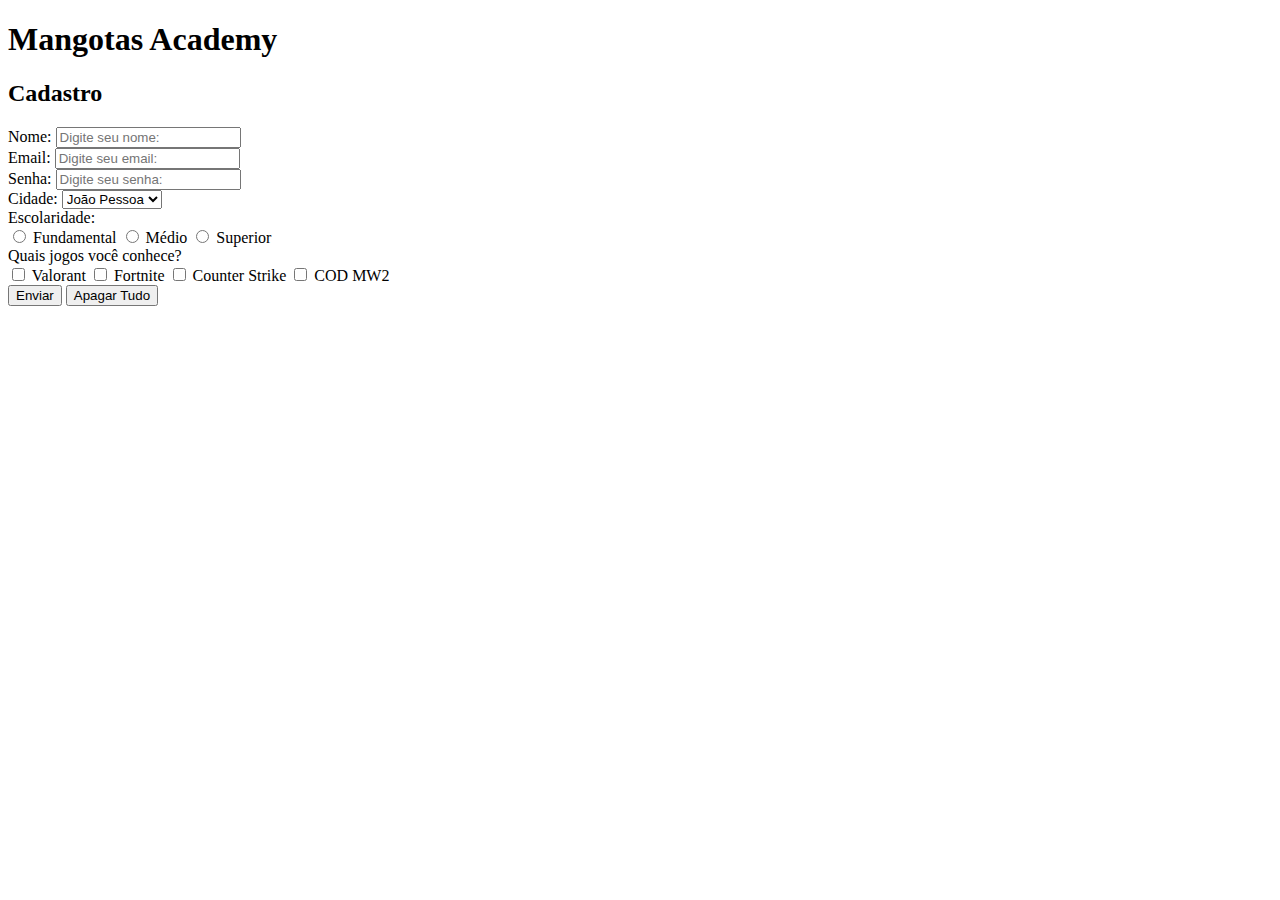
<file: aula-formulario/index.html>
<!DOCTYPE html>
<html lang="pt-br">

<head>
    <meta charset="UTF-8">
    <meta name="viewport" content="width=device-width, initial-scale=1.0">
    <title>Formulário</title>
</head>

<body>
    <header>
        <nav>
            <h1> Mangotas Academy </h1>
        </nav>
    </header>
    <main>
        <section>
            <h2> Cadastro </h2>

            <form action="obrigado.html">

                <div>
                    <label for="ctrl-name"> Nome: </label>
                    <input id="ctrl-name" name="name" type="text" placeholder="Digite seu nome:">
                </div>
                
                <div>
                    <label for="ctrl-email"> Email: </label>
                    <input id="ctrl-email" name="email" type="text" placeholder="Digite seu email:">
                </div>

                <div>
                    <label for="ctrl-password"> Senha: </label>
                    <input id="ctrl-name" name="password" type="email" placeholder="Digite seu senha:">
                </div>

                <div>
                    <label for="ctrl-city"> Cidade:</label>
                    <select name="city" id="ctrl-city">
                        <option value="1"> João Pessoa </option>
                        <option value="2"> Recife </option>
                        <option value="3"> Porto Alegre </option>
                        <option value="1"> Maceió </option>
                    </select>
                </div>

                <div>
                    <label for="ctrl-level"> Escolaridade: </label>
                    <div id="ctrl-level">
                        <input type="radio" name="level">
                        <label for="ctrl-level-1"> Fundamental </label>
                        <label for="ctrl-level"></label>
                        <input type="radio" name="level">
                        <label for="ctrl-level-2"> Médio </label>
                        <label for="ctrl-level"></label>
                        <input type="radio" name="level">
                        <label for="ctrl-level-3"> Superior </label>
                    </div> 
                </div>

                <div>
                    <label for="ctrl-games"> Quais jogos você conhece? </label>
                    <div id="ctrl-games">
                       <input id="ctrl-games-valorant" name="game1" type="checkbox">
                       <label for="ctrl-games-valorant"> Valorant </label>
                       
                       <input id="ctrl-games-fortnite" name="game2" type="checkbox">
                       <label for="ctrl-games-fortnite"> Fortnite </label>
                       
                       <input id="ctrl-games-cs" name="game3" type="checkbox">
                       <label for="ctrl-games-cs"> Counter Strike </label>
                       
                       <input id="ctrl-games-cod-mw2" name="game4" type="checkbox">
                       <label for="ctrl-games-cod-mw2"> COD MW2 </label>
                    </div>
                </div>
                
                <input type="submit" value="Enviar">
                <input type="reset" value="Apagar Tudo">
            
            </form>
        </section>
    </main>
</body>

</html>
</file>
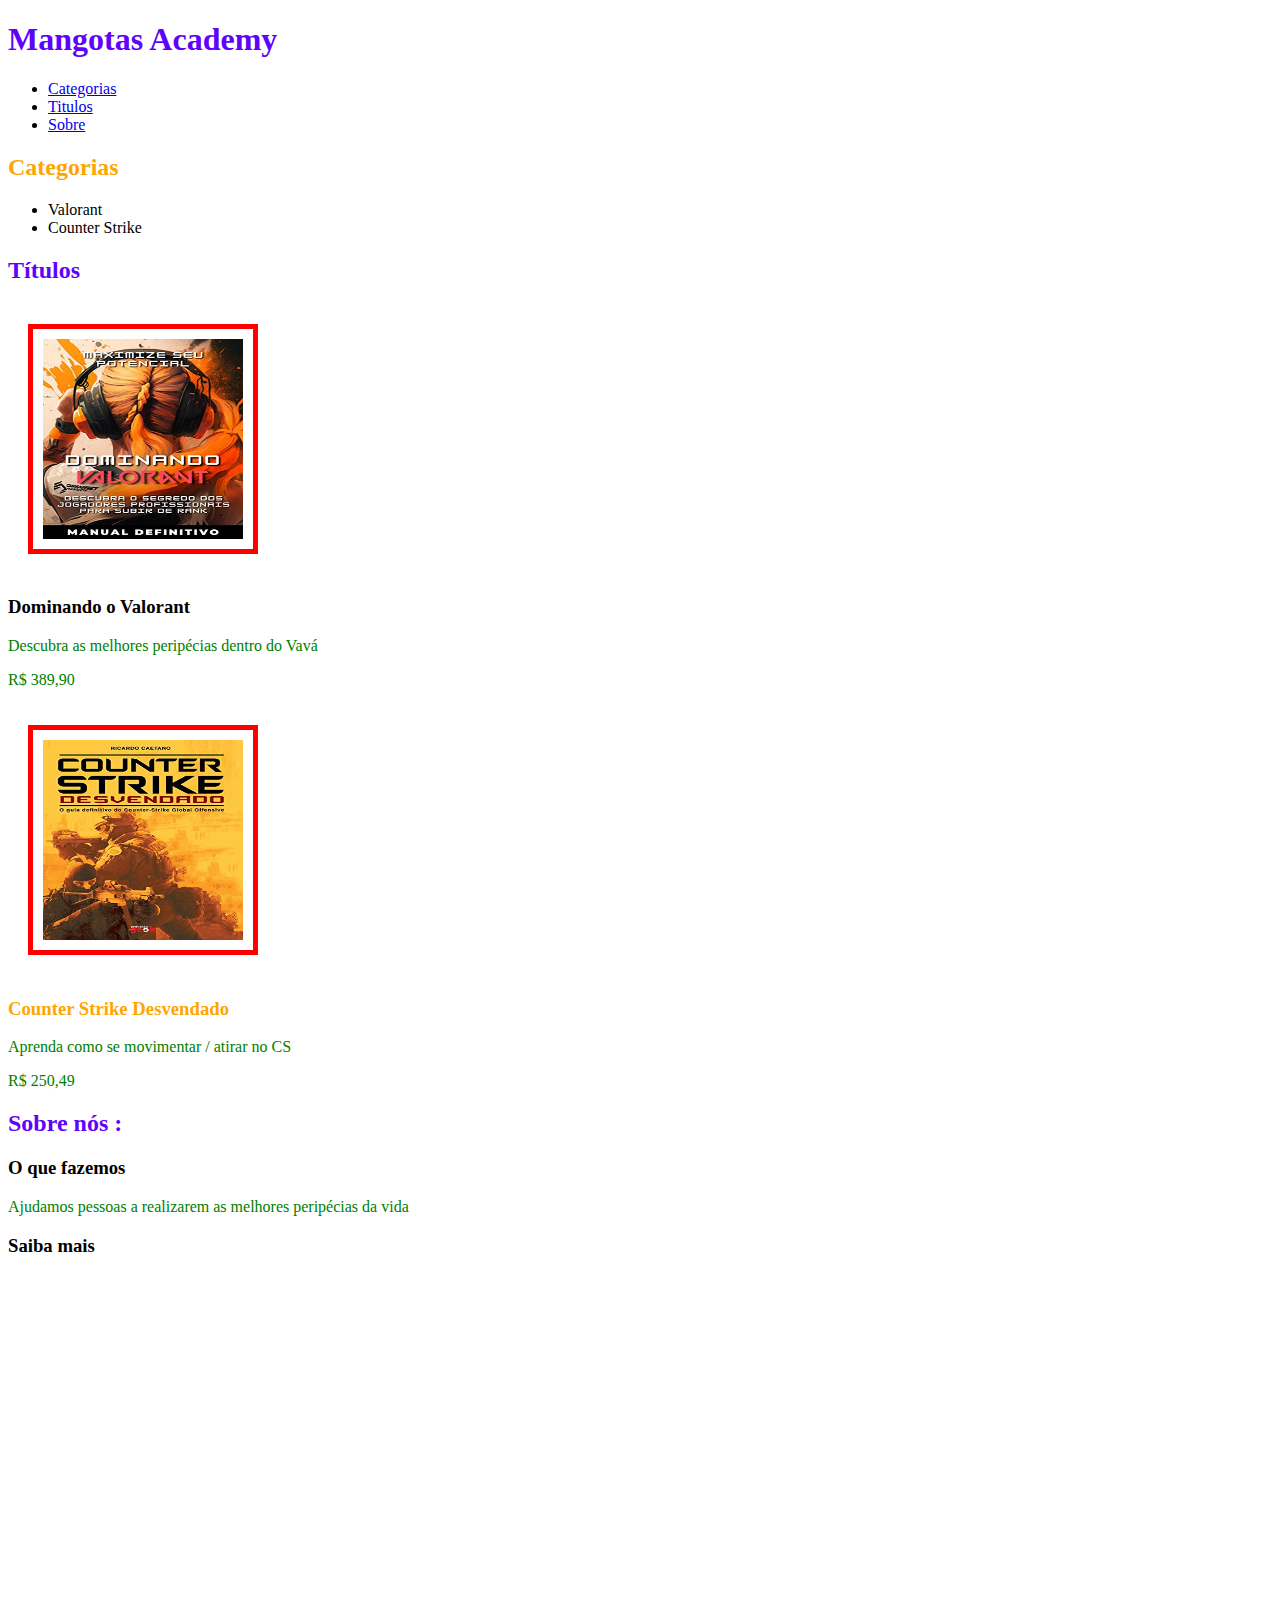
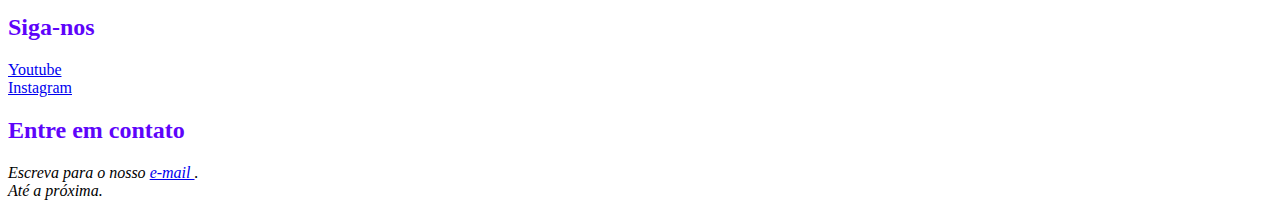
<file: aula-primeiras-tags/Index.html>
<!DOCTYPE html>
<html lang="pt-br">

<head>
    <meta charset="UTF-8">
    <meta name="viewport" content="width=device-width, initial-scale=1.0">
    <title> Mangotas Academy </title>

    <link rel="stylesheet" href="css/style.css">
</head>

<body>
    
    <header>
        <nav>
            <h1> Mangotas Academy </h1>
            <ul>
                <li> <a href="#categories"> Categorias </a> </li>
                <li> <a href="#titles"> Titulos </a> </li>
                <li> <a href="#about"> Sobre </a> </li>
            </ul>
        </nav>
    </header>
    
    <main>
        <section id="categories">
            <h2 class = "orange-color"> Categorias </h2>
            
            <ul> 
                <li> Valorant </li>
                <li> Counter Strike </li>
            </ul>
        </section>
        
        <section id="titles">
            <h2> Títulos</h2>
            
            <div class = "card">
                <img src="img/Valorant.jpg" alt="Dominando o Valoran">
                <div>
                    <h3> Dominando o Valorant </h3>
                    <p> Descubra as melhores peripécias dentro do Vavá </p>
                    <p> <span>R$</span> 389,90</p>
                </div>
            </div>
            
            <div class = "card">
            <img src="img/CS.jpg" alt="Counter Strike Desvendado">
                <div>
                    <h3 class = "orange-color"> Counter Strike Desvendado </h3>
                    <p> Aprenda como se movimentar / atirar no CS </p>
                    <p> <span>R$</span> 250,49 </p>
                </div>
            </div>

        </section>
        <section>
            <h2 id="about"> Sobre nós : </h2>
            <h3> O que fazemos </h3>
            <p>Ajudamos pessoas a realizarem as melhores peripécias da vida</p>
            <h3> Saiba mais </h3>
        
            <iframe 
                width="560" height="315" 
                src="https://www.youtube.com/embed/5sHHGHXG2wo?si=_vcMC2CNNIERaU0w"
                title="As melhores gameplays do nordeste" 
                frameborder="0"
                allow="accelerometer; autoplay; clipboard-write; encrypted-media; gyroscope; picture-in-picture; web-share"
                allowfullscreen>
            </iframe>
        </section>
    </main>
        <footer>
            <div>
                <h2> Siga-nos </h2>
                <a href="https://www.youtube.com/channel/UC2oiRfOSuFOvXoItG3XXKPA"> Youtube </a> <br>
                <a href="https://www.instagram.com/arrthurveloso_/"> Instagram </a>    
            </div>
            <div>
                <h2> Entre em contato </h2>
                <address>
                    Escreva para o nosso <a href="mailto:arthurspot7@gmail.com">e-mail </a>. <br> Até a próxima.
                </address> 
            </div>    
        </footer>

</body>
</html>
</file>
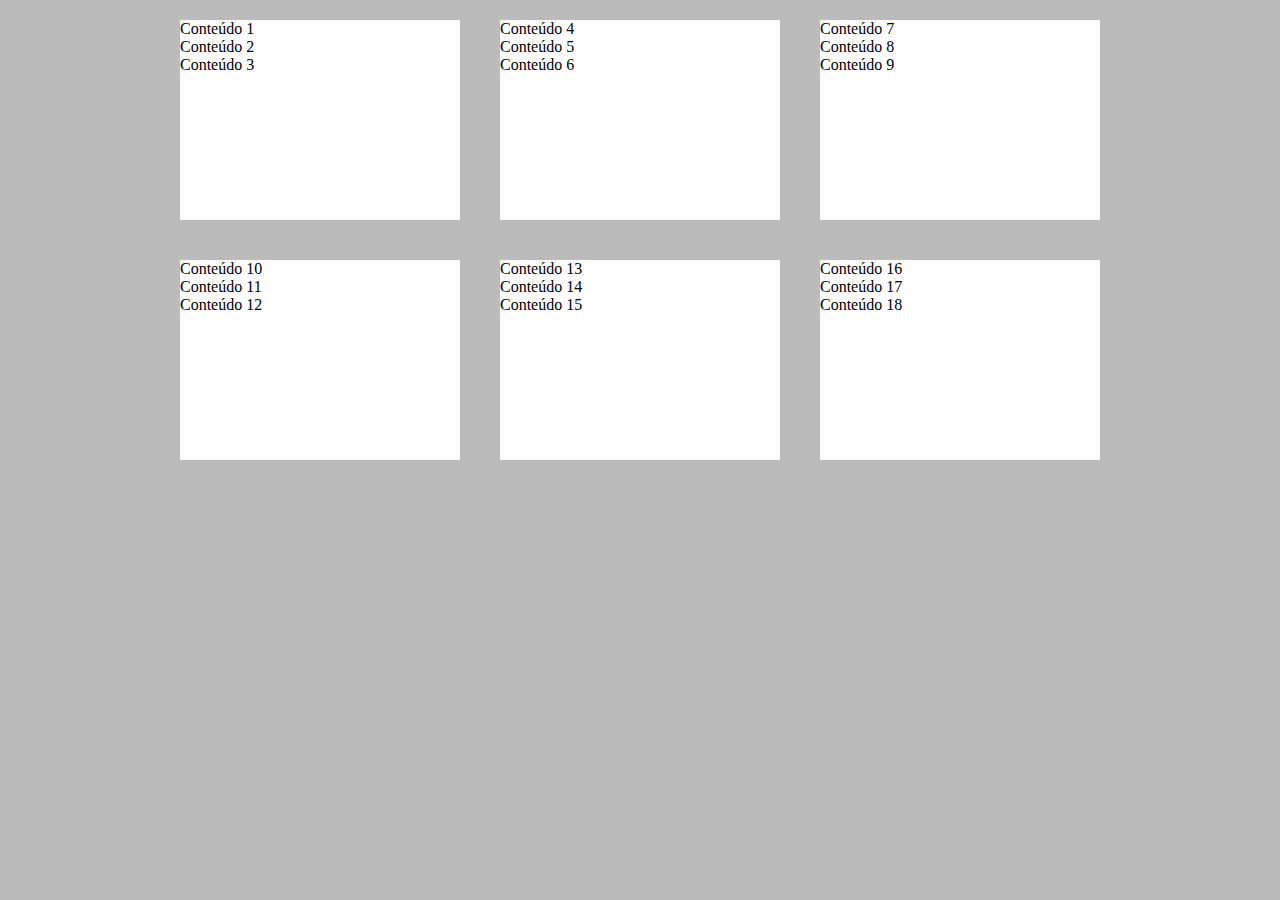
<file: aula-flexbox/main.html>
<!DOCTYPE html>
<html lang="pt-br">
<head>
    <meta charset="UTF-8">
    <meta name="viewport" content="width=device-width, initial-scale=1.0">
    <title>Flexbox</title>

    <link rel="stylesheet" href="css/styles.css">

</head>

<body>
    <div class="container-blocks">
        <div class="block">
            <p> Conteúdo 1 </p>
            <p> Conteúdo 2 </p>
            <p> Conteúdo 3 </p>
        </div>
        <div class="block">
            <p> Conteúdo 4 </p>
            <p> Conteúdo 5 </p>
            <p> Conteúdo 6 </p>
        </div>
        <div class="block">
            <p> Conteúdo 7 </p>
            <p> Conteúdo 8 </p>
            <p> Conteúdo 9 </p>
        </div>
        <div class="block">
            <p> Conteúdo 10 </p>
            <p> Conteúdo 11</p>
            <p> Conteúdo 12</p>
        </div>
        <div class="block">
            <p> Conteúdo 13</p>
            <p> Conteúdo 14</p>
            <p> Conteúdo 15</p>
        </div>
        <div class="block">
            <p> Conteúdo 16</p>
            <p> Conteúdo 17</p>
            <p> Conteúdo 18</p>
        </div>
    </div>
</body>    


</html>
</file>
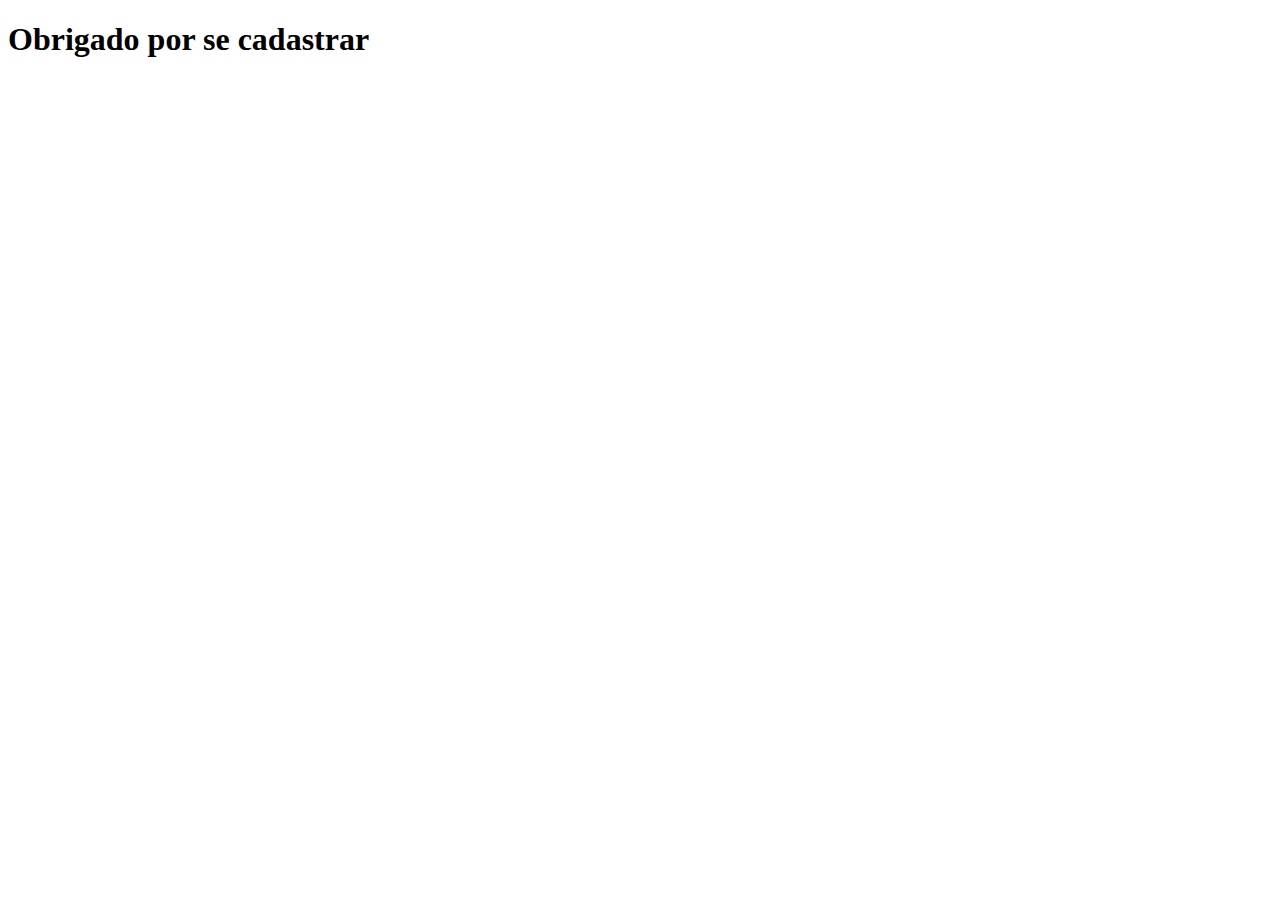
<file: aula-formulario/obrigado.html>
<!DOCTYPE html>
<html lang="pt-br">
<head>
    <meta charset="UTF-8">
    <meta name="viewport" content="width=device-width, initial-scale=1.0">
    <title>Document</title>
</head>
<body>
    <h1> Obrigado por se cadastrar </h1>
</body>
</html>
</file>
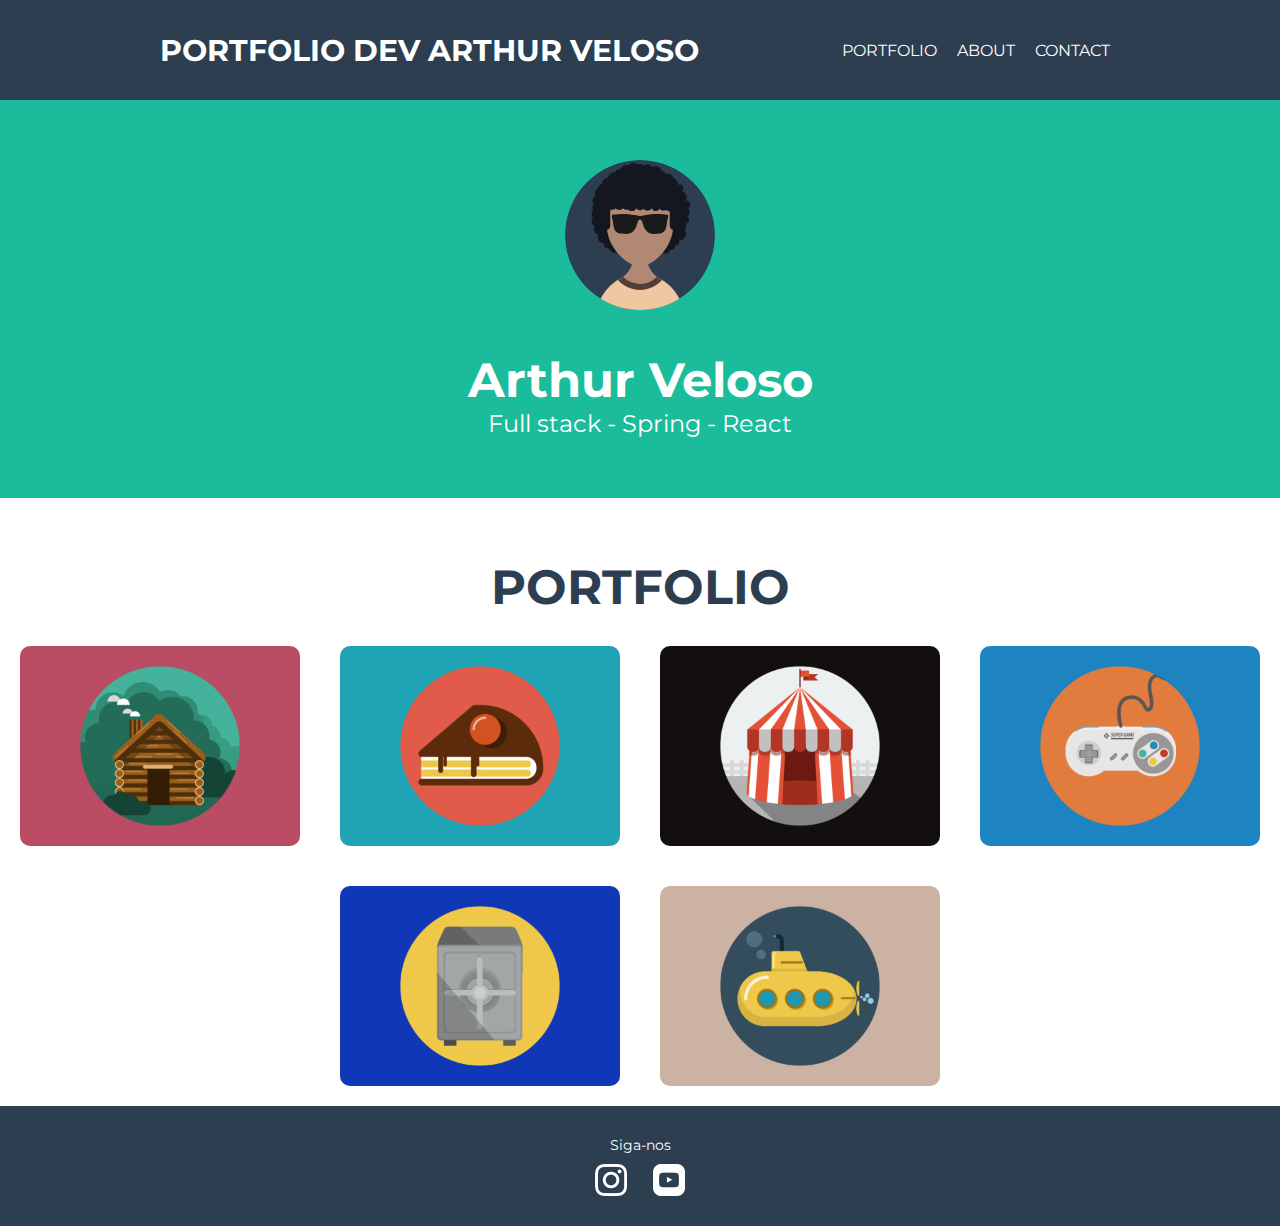
<file: aula-portfolio/main.html>
<!DOCTYPE html>
<html lang="pt-br">

<head>
    <meta charset="UTF-8">
    <meta name="viewport" content="width=device-width, initial-scale=1.0">
    <title> Portfolio </title>

    <link rel="preconnect" href="https://fonts.googleapis.com">
    <link rel="preconnect" href="https://fonts.gstatic.com" crossorigin>
    <link href="https://fonts.googleapis.com/css2?family=Montserrat:wght@400;700&display=swap" rel="stylesheet">

    <link rel="stylesheet" href="css/styles.css"> <!-- Link para referênciar o CSS-->
</head>

<body>

    <header class="nav-container"> 
        <!-- Todas as classes nos marcadores servem para serem citadas na animação do CSS, ou seja sempre que precisar estilizar um desses marcadores, lembre-se de atribuir uma classe a eles-->

        <nav class="nav-main">
            <a class="nav-brand">Portfolio Dev Arthur Veloso</a>
            <ul class="menu-items">
                <li><a href="#portfolio"> Portfolio </a> </li>
                <li><a href="#">About</a></li>
                <li><a href="https://github.com/Arrthurveloso" target="_blank"> Contact </a> </li>
            </ul>
        </nav>

    </header>

    <main>

        <section class="profile-container">
            <div class="profile-image">
                <img src="img/profile.svg.svg" alt="profileImg"> 
            </div>

            <h1 class="profile-title"> Arthur Veloso </h1>
            <p class="profile-description"> Full stack - Spring - React </p>
        </section id="portfolio">
        <h2 class="portfolio-title"> Portfolio </h2>

        <div class="portfolio-container">
            <img class="portfolio-item" src="img/portfolio1.png.png" alt="portfolio1">
            <img class="portfolio-item" src="img/portfolio2.png.png" alt="portfolio2">
            <img class="portfolio-item" src="img/portfolio3.png.png" alt="portfolio3">
            <img class="portfolio-item" src="img/portfolio4.png.png" alt="portfolio4">
            <img class="portfolio-item" src="img/portfolio5.png.png" alt="portfolio5">
            <img class="portfolio-item" src="img/portfolio6.png.png" alt="portfolio6">
        </div>
        <section>
        </section>

    </main>

    <footer>

        <div class="footer-title">
            Siga-nos
        </div>

        <div class="social-container">
            <a href="https://www.instagram.com/arrthurveloso_/" target="_blank"><img src="img/insta.png.png"
                    alt="insta-img"></a>
            <a href="https://www.youtube.com/channel/UC2oiRfOSuFOvXoItG3XXKPA" target="_blank"><img
                    src="img/youtube.png.png" alt="youtube-img"></a>
        </div>

    </footer>

</body>


</html>
</file>
<file: aula-primeiras-tags/css/style.css>
.orange-color {
    color: orange;
}

.orange-color:hover {
    color: rgb(203, 176, 126);
}

h1, h2 {
    color: #5e04fa;
    
}
h1:hover{
    color: aqua;
    cursor: pointer;
}

p {
    color: green;
}

.card img {
    width: 200px;
    height: 200px;
    border:5px solid red;
    margin: 20px;
    padding: 10px;
}
</file>
<file: aula-flexbox/css/styles.css>
*{
    margin: 0;
    box-sizing: border-box;
}


body{
    background-color:#bbb;
}

.container-blocks{
    max-width: 960px;
    margin: 0 auto;
    display: flex;
    flex-wrap: wrap;
}


.block{
    background-color: #fff;
    width: 280px;
    height: 200px;
    margin: 20px;
}

.block:hover{
    border: 2px solid red
}
</file>
<file: aula-portfolio/css/styles.css>
/* Elements */

*{
    box-sizing: border-box;
}

html, body{
    padding: 0;
    margin: 0;
    font-family: "Montserrat", sans-serif;
}

footer {
    height: 120px;
    background-color:#2C3E50;
    display: flex;
    flex-direction: column;
    align-items: center;

}





/* Classes, IDS */

.nav-container{
    background-color: #2C3E50; /* (O indicador do "class" se define com .) */
    height: 100px;
    width: 100%;
    padding: 20px;
    position: fixed;


}

.nav-main{
    width: 100%;
    max-width: 960px;
    margin:0 auto;
    display: flex;
    flex-direction: column;
    align-items: center ;
}

.nav-main a{
    color: #fff;
    text-transform: uppercase;
    text-decoration: none;
}

.menu-items{
    display: flex;
    list-style-type: none;
    margin: 0;
    padding: 0;
}
.menu-items li {
    margin: 10px;
    font-size: 14px;
}

.nav-brand{
    font-size: 18px;
    font-weight: 700;
    margin-bottom: 5px;
}

.profile-container{
    background-color:#1ABC9C;
    color: #fff;
    padding: 160px 0 60px 0;
    display: flex;
    flex-direction: column;
    align-items: center ;
}

.profile-image img{ 
    width: 150px;

}

.profile-title{
    margin: 35px 0 0 0;
    font-size: 2rem;
}

.profile-description{
    margin: 0;
    font-size: 1rem;
}
 
#portfolio{                                 /* (O indicador do "id" se define com #) */
    width: 100%;
    max-width: 960px;
    margin: 0 auto;
}

.portfolio-title{
    font-size: 2rem;
    text-transform: uppercase;
    text-align: center;
    color: #2C3E50;
    margin: 60px 0 10px 0;
}

.portfolio-item{
    width: calc(100% - 40px);           /* (A largura da imagem (portfolio) será 100% da view port) */
    max-width: 420px;
    border-radius: 10px;
    cursor: pointer;
    margin: 20px;
}
.portfolio-container{
    display: flex;
    justify-content: center;
    flex-wrap: wrap;
    
}

.footer-title{
    color: #FFFF;
    font-size: 14px;
    margin-top: 30px;

}

.social-container img {
    width: 32px;
    height: 32px;
    margin: 10px;
}

@media(min-width: 576px){           /* Tudo que for colocado nas chaves, vai valer para o 576px em diante */

    html {
        font-size: 20px;
    }
    
}

@media(min-width: 768px){           

    html {
        font-size: 24px;
    }
    .portfolio-item{
        width: 280px;
    }
    .nav-container{
        display: flex;
    }
    .nav-main{
        flex-direction: row;
        justify-content: space-between;
    }
    .nav-brand{
        margin-bottom: 0;
        font-size: 30px;
    }
    .menu-items li {
        font-size: 16px;
    }
    
}
</file>
